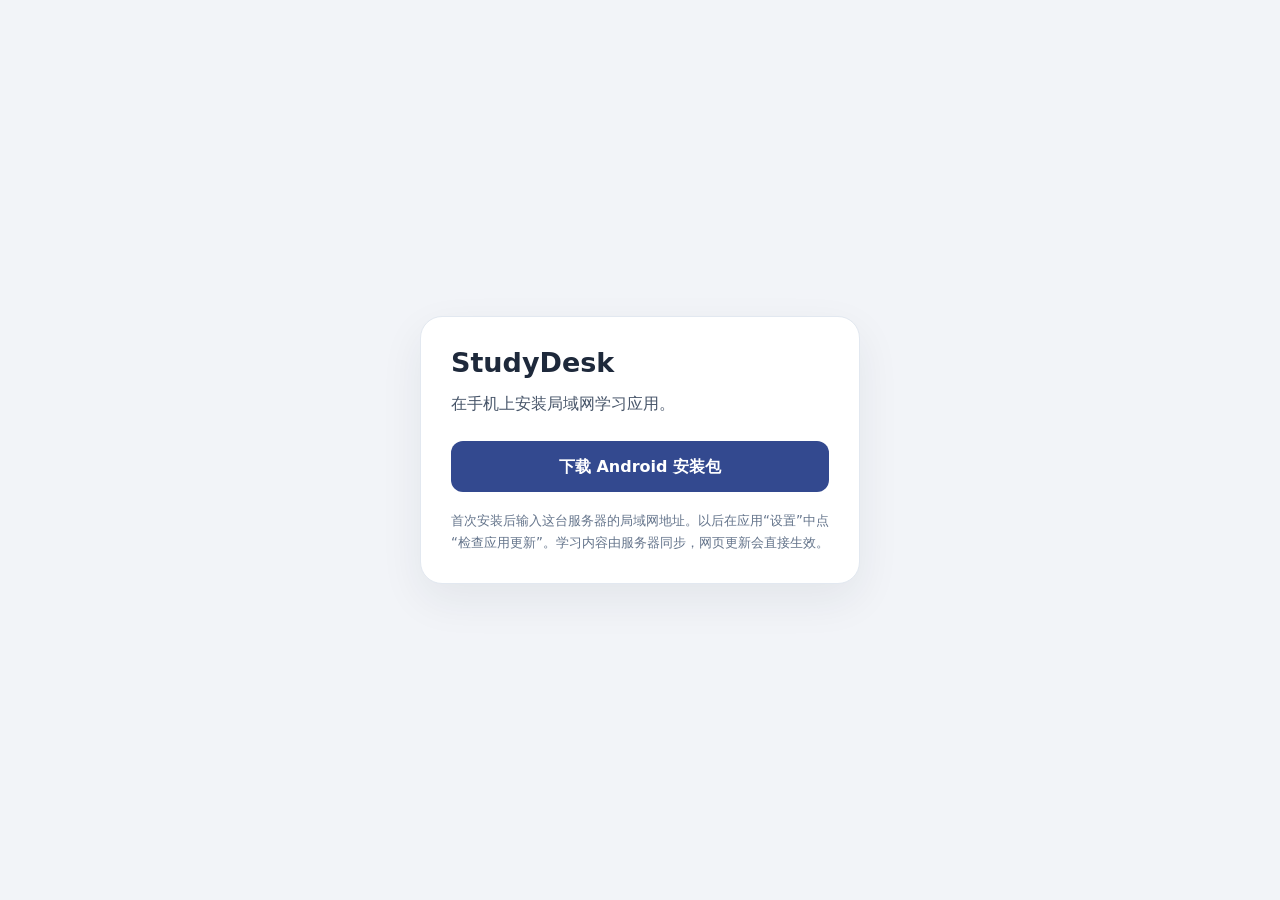
<file: lan-server/webapp/static/install.html>
<!doctype html>
<html lang="zh-CN">
<head>
  <meta charset="utf-8">
  <meta name="viewport" content="width=device-width, initial-scale=1">
  <title>安装 StudyDesk</title>
  <style>
    *{box-sizing:border-box}body{margin:0;min-height:100vh;display:grid;place-items:center;background:#f2f4f8;color:#1e293b;font:16px/1.6 system-ui,-apple-system,sans-serif}
    main{width:min(100% - 32px,440px);padding:30px;border:1px solid #e2e8f0;border-radius:22px;background:#fff;box-shadow:0 16px 44px #1e293b12}
    h1{font-size:27px;line-height:1.2;margin:0 0 12px}p{color:#475569;margin:0 0 24px}a{display:block;text-align:center;border-radius:12px;padding:13px 16px;background:#33498f;color:#fff;text-decoration:none;font-weight:700}
    small{display:block;color:#64748b;margin-top:18px}small a{display:inline;background:none;color:#33498f;padding:0;font-weight:500;text-decoration:underline}
  </style>
</head>
<body><main>
  <h1>StudyDesk</h1>
  <p>在手机上安装局域网学习应用。</p>
  <a href="/android.apk">下载 Android 安装包</a>
  <small>首次安装后输入这台服务器的局域网地址。以后在应用“设置”中点“检查应用更新”。学习内容由服务器同步，网页更新会直接生效。</small>
</main></body>
</html>
</file>
